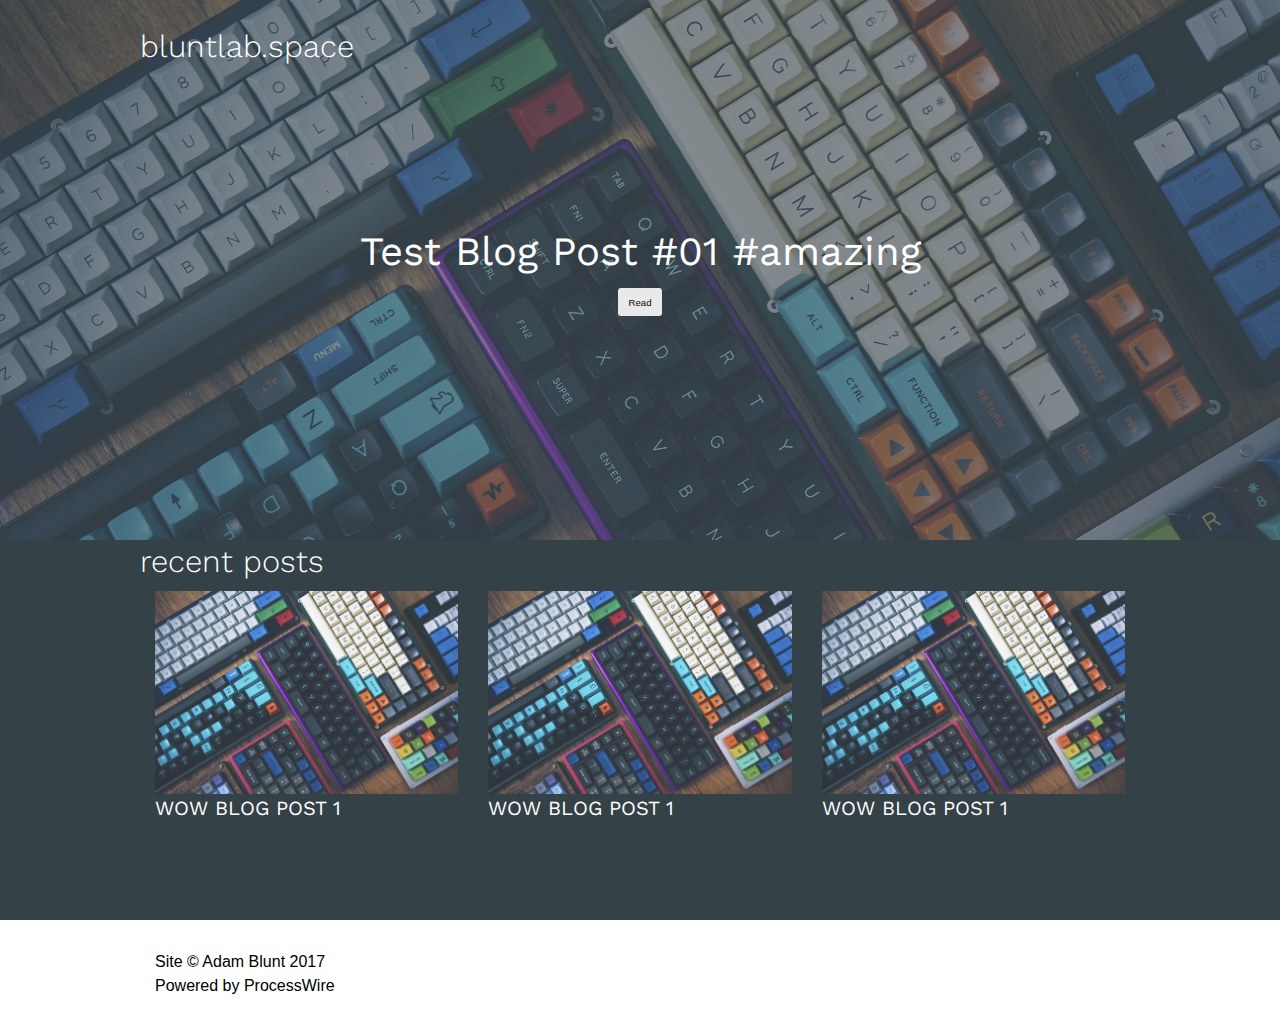
<file: index.html>
<!doctype html>
<html class="no-js" lang="en" dir="ltr">
  <head>
    <!--
	
	  01000001 01100100 01100001 01101101   
	  01000010 01101100 01110101 01101110 01110100 

  	    ___       __               	     ____  __            __ 
  	   /   | ____/ /___ _____ ___  	    / __ )/ /_  ______  / /_
  	  / /| |/ __  / __ `/ __ `__ \ 	   / __  / / / / / __ \/ __/
  	 / ___ / /_/ / /_/ / / / / / / 	  / /_/ / / /_/ / / / / /_  
  	/_/  |_\__,_/\__,_/_/ /_/ /_/  	 /_____/_/\__,_/_/ /_/\__/ 

	  Site design and code by Adam Blunt © 2017
	  Contact me: https://contact.adamblunt.me
	  Powered by the awesome ProcessWire CMS
	  Hosted on lewis

	  -->
    <meta charset="utf-8">
    <meta http-equiv="x-ua-compatible" content="ie=edge">
    <meta name="viewport" content="width=device-width, initial-scale=1.0">
    <title>BluntLab</title>
    <link rel="stylesheet" href="css/foundation.min.css">
    <link rel="stylesheet" href="css/app.css">
    <link href="https://fonts.googleapis.com/css?family=Work+Sans:200,300,400" rel="stylesheet"> 
  </head>
  <body>
    <div class="headimg" style="background: linear-gradient(rgba(52,65,70,0.6), rgba(52,65,75,0.6)), url('img/testhead.jpg')">
        <div class="row menurow">
          <a href="#"><h3>bluntlab.space</h3></a>
        </div>

        <div class="row text-center displayblock mainpost">
            <h2>Test Blog Post #01 #amazing</h2>
            <a href="#" class="button tiny secondary">Read</a>
        </div>

      </div>
    <div class="row"><h3>recent posts</h3></div>
    <div class="row small-up-1 medium-up-2 large-up-3 postlist">
      
      <div class="column"><a href="#">
        <img src="img/testhead.jpg">
        <h5>WOW BLOG POST 1</h5></a>
      </div>

      <div class="column"><a href="#">
        <img src="img/testhead.jpg">
        <h5>WOW BLOG POST 1</h5></a>
      </div>

      <div class="column"><a href="#">
        <img src="img/testhead.jpg">
        <h5>WOW BLOG POST 1</h5></a>
      </div>

    </div>

    <footer>
      <div class="row">
        <div class="medium-6 columns">
          Site &copy; Adam Blunt 2017<br>Powered by ProcessWire
        </div>
      </div>
    </footer>
   

    <script src="js/vendor/jquery.js"></script>
    <script src="js/vendor/what-input.js"></script>
    <script src="js/vendor/foundation.min.js"></script>
    <script src="js/app.js"></script>
  </body>
</html>
</file>
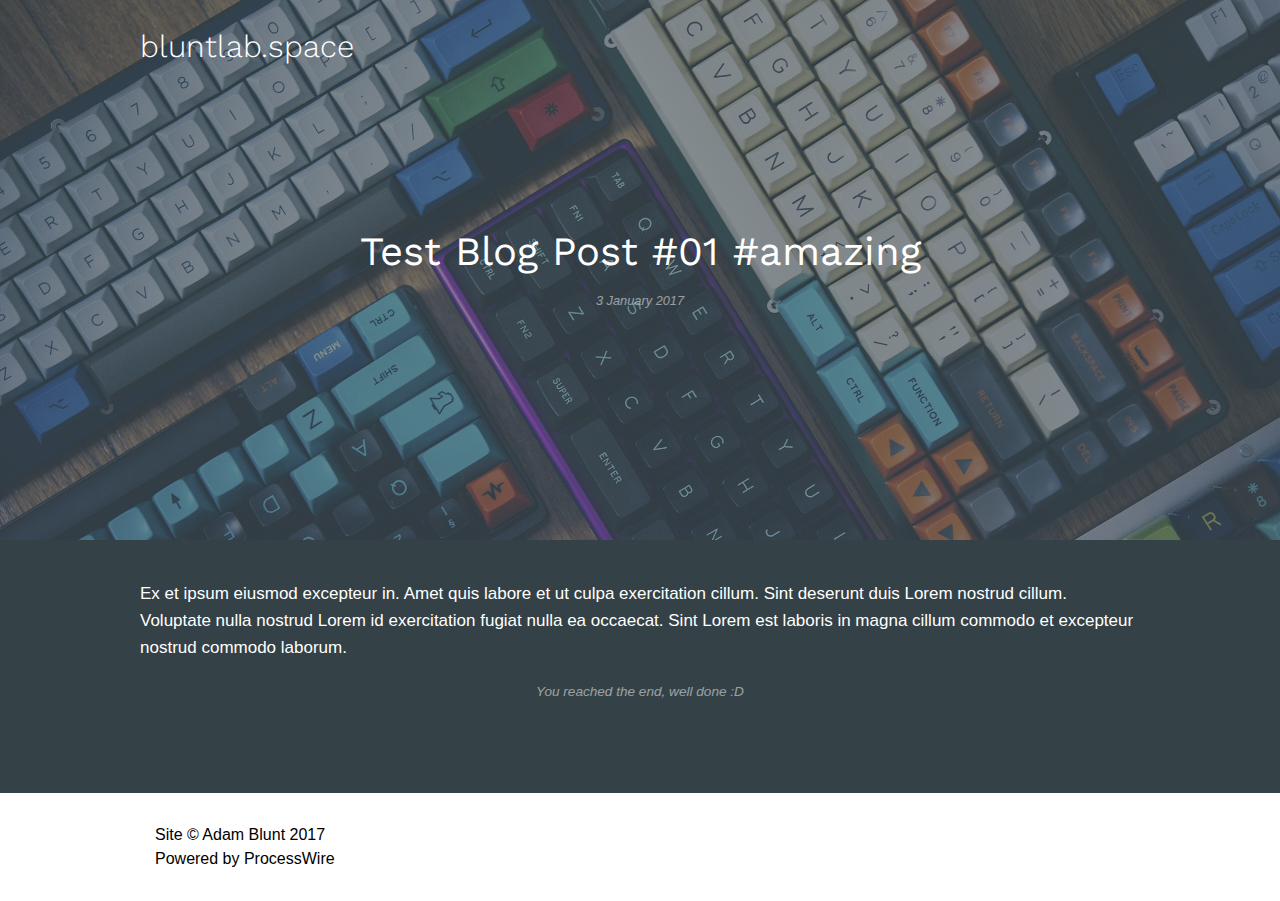
<file: post.html>
<!doctype html>
<html class="no-js" lang="en" dir="ltr">
  <head>
    <!--
	
	  01000001 01100100 01100001 01101101   
	  01000010 01101100 01110101 01101110 01110100 

  	    ___       __               	     ____  __            __ 
  	   /   | ____/ /___ _____ ___  	    / __ )/ /_  ______  / /_
  	  / /| |/ __  / __ `/ __ `__ \ 	   / __  / / / / / __ \/ __/
  	 / ___ / /_/ / /_/ / / / / / / 	  / /_/ / / /_/ / / / / /_  
  	/_/  |_\__,_/\__,_/_/ /_/ /_/  	 /_____/_/\__,_/_/ /_/\__/ 

	  Site design and code by Adam Blunt © 2017
	  Contact me: https://contact.adamblunt.me
	  Powered by the awesome ProcessWire CMS
	  Hosted on lewis

	  -->
    <meta charset="utf-8">
    <meta http-equiv="x-ua-compatible" content="ie=edge">
    <meta name="viewport" content="width=device-width, initial-scale=1.0">
    <title>BluntLab</title>
    <link rel="stylesheet" href="css/foundation.min.css">
    <link rel="stylesheet" href="css/app.css">
    <link href="https://fonts.googleapis.com/css?family=Work+Sans:200,300,400" rel="stylesheet"> 
  </head>
  <body>
    <div class="headimg" style="background: linear-gradient(rgba(52,65,70,0.6), rgba(52,65,75,0.6)), url('img/testhead.jpg')">
        <div class="row menurow">
          <a href="#"><h3>bluntlab.space</h3></a>
        </div>

        <div class="row text-center displayblock mainpost">
            <h2>Test Blog Post #01 #amazing</h2>
            <small>3 January 2017</small>
        </div>
      </div>
      <div class="postcontent">
        <div class="row">
          <p>
            Ex et ipsum eiusmod excepteur in. Amet quis labore et ut culpa exercitation cillum. Sint deserunt duis Lorem nostrud cillum. Voluptate nulla nostrud Lorem id exercitation fugiat nulla ea occaecat. Sint Lorem est laboris in magna cillum commodo et excepteur nostrud commodo laborum.
          </p>
        </div>
        <div class="row text-center displayblock">
          <small>You reached the end, well done :D</small>
        </div>
      </div>

    <footer>
      <div class="row">
        <div class="medium-6 columns">
          Site &copy; Adam Blunt 2017<br>Powered by ProcessWire
        </div>
      </div>
    </footer>
   

    <script src="js/vendor/jquery.js"></script>
    <script src="js/vendor/what-input.js"></script>
    <script src="js/vendor/foundation.min.js"></script>
    <script src="js/app.js"></script>
  </body>
</html>
</file>
<file: css/app.css>
h1,h2,h3, h4, h5 {
    font-family: 'Work Sans', sans-serif;
}

h3 {
    font-weight: 300;
}

a>h3 {
    color: #fff;
}

small {
    font-style: italic;
    opacity: 0.5;
}

body{
    background: #344146;
    color: #fff;
}

.headimg {
    width: 100%;
    height: 60vh;
    min-height: 300px;
    background-size: cover !important;
    padding-top: 25px;
}

.menurow {
    margin-bottom: 20px;
}

.mainpost {
    padding-top: calc(20vh - 52px);
}

.postlist a {
    color: #fff;
}

.postcontent {
    margin-top: 40px;
    font-size: 17px;
    font-family: Tahoma, Geneva, sans-serif;
}

footer {
    background: #fff;
    color: #000;
    margin-top: 10vh;
    padding: 30px 0;
}


/* Utility classes */
.displayblock {
    display: block;
}



/* Media queries */
@media screen and (max-width: 39.9375em) {
    .menurow {
        display: block;
        text-align: center;
    }
}
</file>
